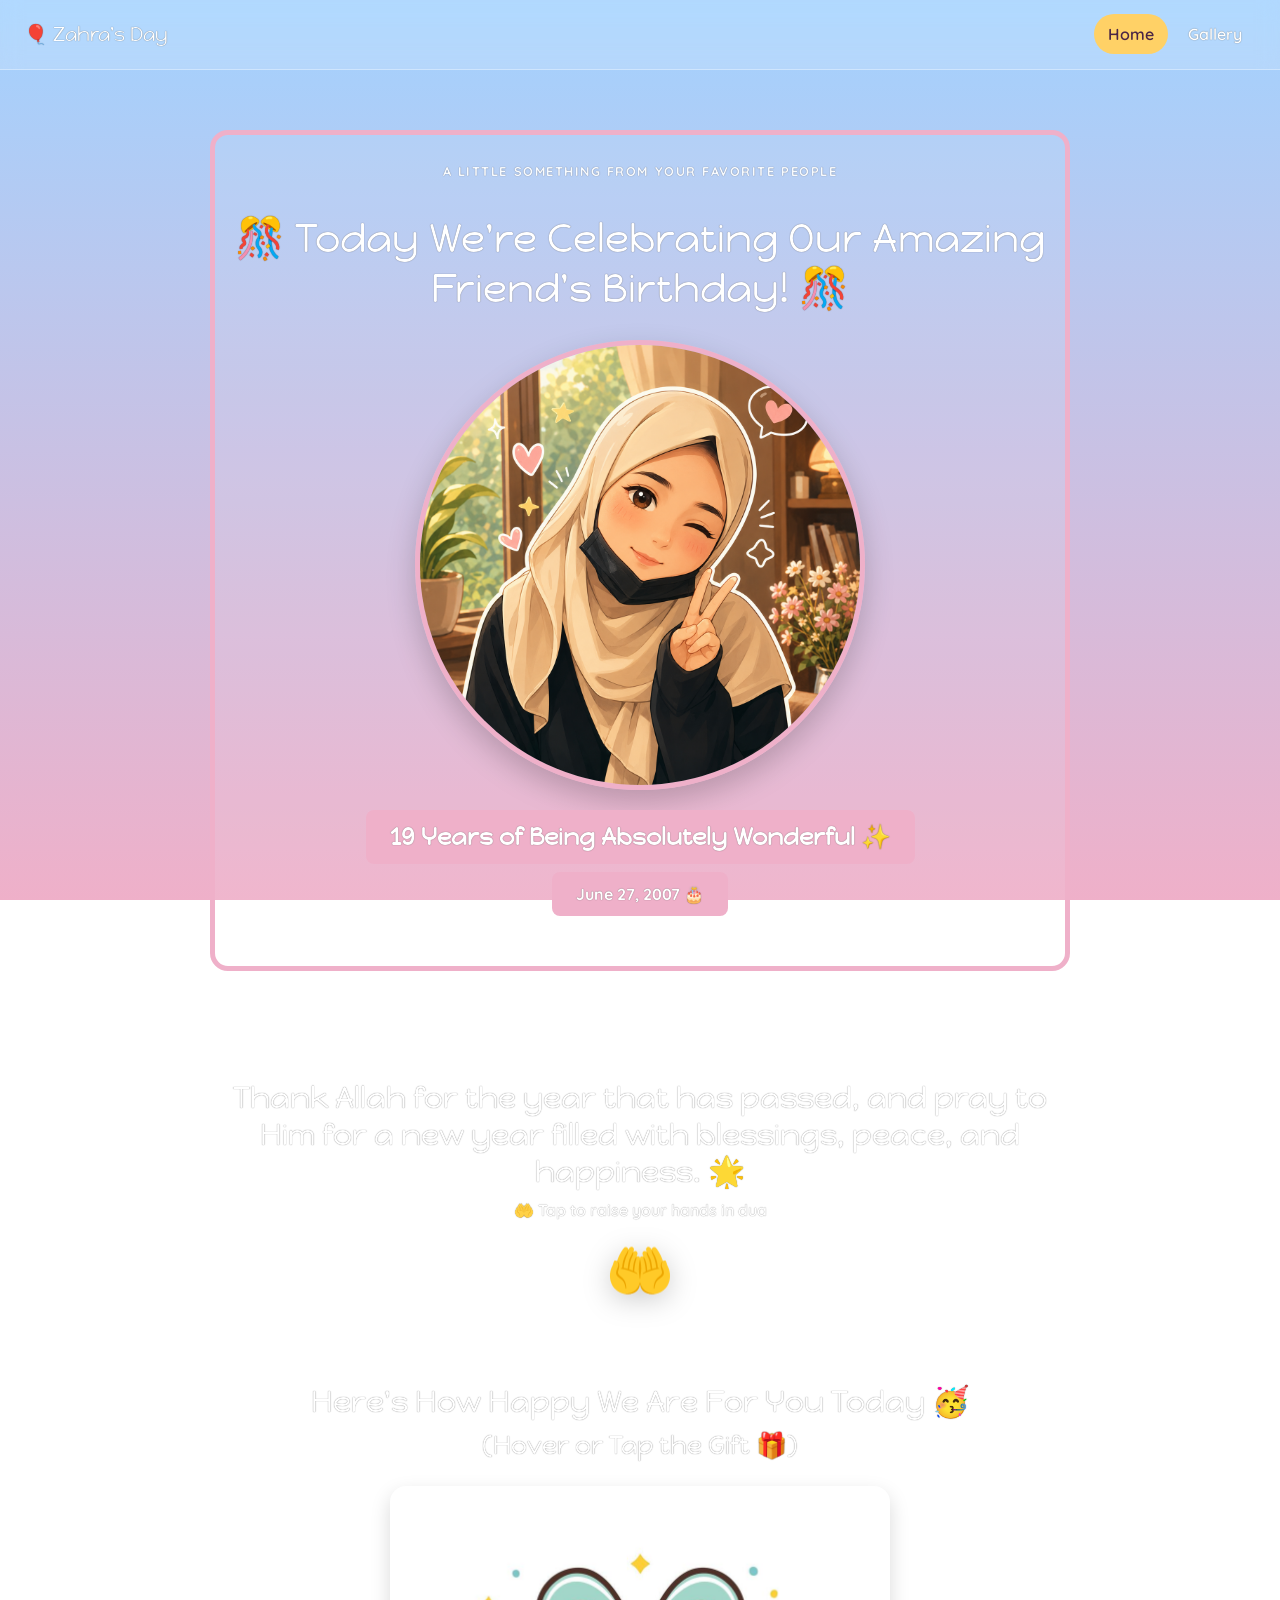
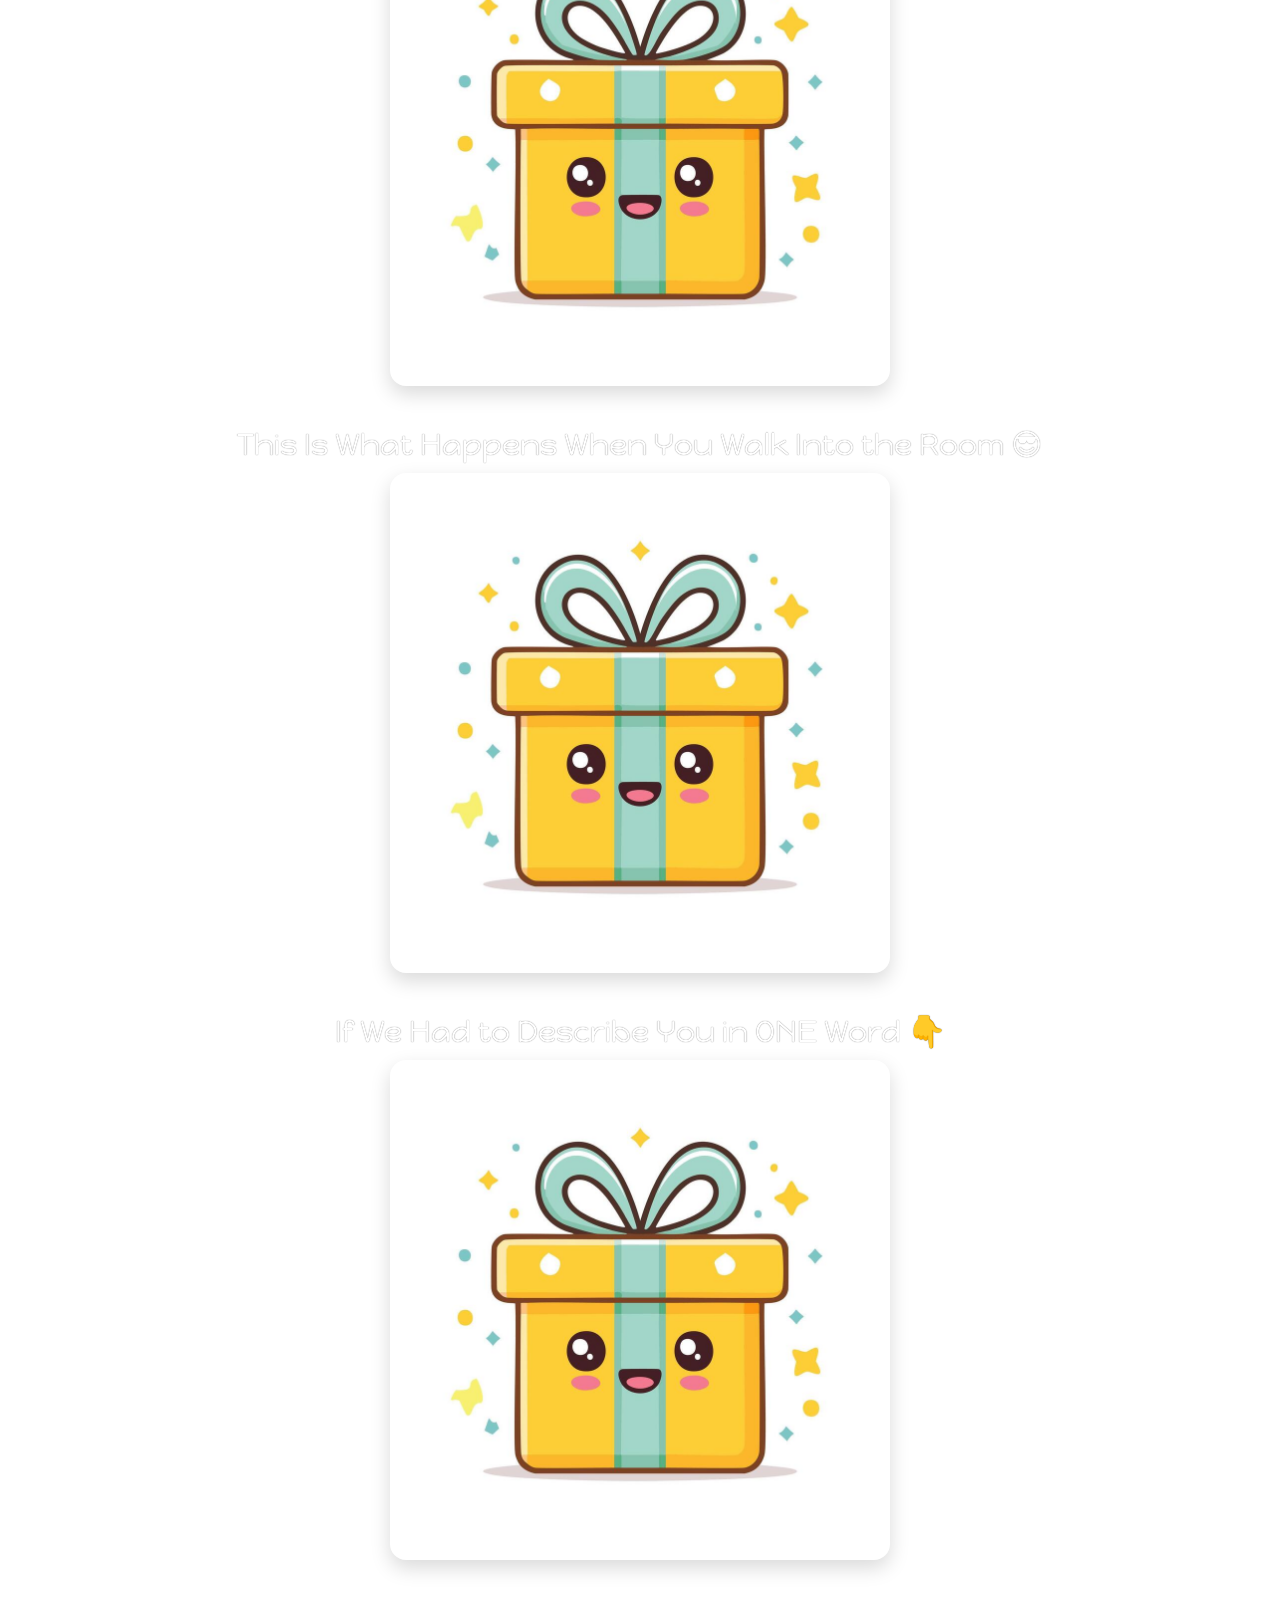
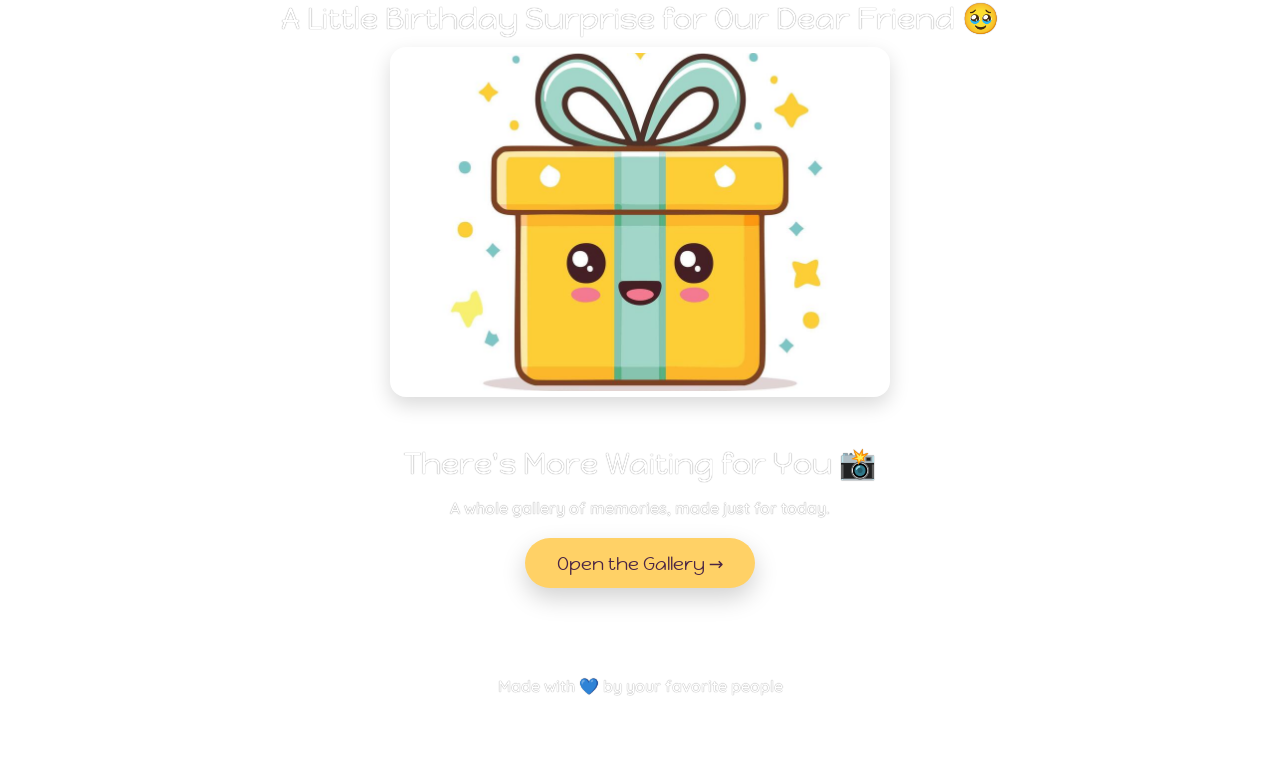
<file: index.html>
<!DOCTYPE html>
<html lang="en">
<head>
    <meta charset="UTF-8">
    <meta name="viewport" content="width=1100">
    <title>Happy Birthday, Dear Alizada!</title>

    <link rel="preconnect" href="https://fonts.googleapis.com">
    <link rel="preconnect" href="https://fonts.gstatic.com" crossorigin>
    <link href="https://fonts.googleapis.com/css2?family=Happy+Monkey&family=Quicksand:wght@400;500;600;700&display=swap" rel="stylesheet">

    <link rel="stylesheet" href="style.css">
</head>
<body>

    <div class="balloon-field" id="balloonField" aria-hidden="true"></div>
    <div class="confetti-field" id="confettiField" aria-hidden="true"></div>

    <nav class="site-nav">
        <a href="index.html" class="brand">🎈 Zahra's Day</a>
        <div class="nav-links">
            <a href="index.html" class="nav-link active">Home</a>
            <a href="gallery.html" class="nav-link">Gallery</a>
        </div>
    </nav>

    <header>
        <div class="header">
            <p class="eyebrow">A little something from your favorite people</p>
            <h1>🎊 Today We're Celebrating Our Amazing Friend's Birthday! 🎊</h1>

            <img src="images/zahra.png" alt="Zahra Alizada" id="bf-img">
            <h2 id="age">19 Years of Being Absolutely Wonderful ✨</h2>
            <h4 id="date">June 27, 2007 🎂</h4>
        </div>
    </header>

    <main>

        <!-- Thank Allah and Pray to Him -->
        <div class="div-section wish-section reveal">
            <h2 class="heading2">Thank Allah for the year that has passed, and pray to Him for a new year filled with blessings, peace, and happiness. 🌟</h2>
            <p class="wish-hint">🤲 Tap to raise your hands in dua</p>

            <button type="button" class="pray-button" id="prayButton" aria-label="Raise hands in dua for Zahra">
                <span class="pray-hands">🤲</span>
            </button>

            <div class="wish-wall" id="wishWall" hidden>
                <p class="wish-intro">Ameen — now it's everyone's turn. Leave Zahra a dua below 👇</p>
                <form class="wish-form" id="wishForm">
                    <input type="text" id="wishName" placeholder="Your name" maxlength="40" required>
                    <textarea id="wishText" placeholder="Write your dua for Zahra..." maxlength="200" required></textarea>
                    <button type="submit" class="cta-button">Add My Dua 🤲</button>
                </form>
                <ul class="wish-list" id="wishList"></ul>
            </div>
        </div>

        <div class="div-section reveal">
            <h2 class="heading2">Here's How Happy We Are For You Today 🥳</h2>
            <h3 class="heading3">(Hover or Tap the Gift 🎁)</h3>
            <button type="button" class="gift-image" id="gift-happy" aria-label="Reveal: happy surprise">
                <span class="gift-caption">You bring so much joy wherever you go! 🎉</span>
            </button>
        </div>

        <div class="div-section reveal">
            <h2 class="heading2">This Is What Happens When You Walk Into the Room 😎</h2>
            <button type="button" class="gift-image" id="gift-react" aria-label="Reveal: reaction surprise">
                <span class="gift-caption">The whole squad instantly lights up! 😍</span>
            </button>
        </div>

        <div class="div-section reveal">
            <h2 class="heading2">If We Had to Describe You in ONE Word 👇</h2>
            <button type="button" class="gift-image" id="gift-word" aria-label="Reveal: one word surprise">
                <span class="gift-caption">You are our amazing friend. 🔥</span>
            </button>
        </div>

        <div class="div-section reveal">
            <h2 class="heading2">A Little Birthday Surprise for Our Dear Friend 🥹</h2>
            <button type="button" class="gift-image gift-friends-image" id="gift-friends" aria-label="Reveal: friends surprise">
                <span class="gift-caption">We're so lucky to have a friend like you 💕</span>
            </button>
        </div>

        <div class="div-section cta-section reveal">
            <h2 class="heading2">There's More Waiting for You 📸</h2>
            <p class="cta-copy">A whole gallery of memories, made just for today.</p>
            <a href="gallery.html" class="cta-button">Open the Gallery →</a>
        </div>

    </main>

    <footer>
        <p>Made with 💙 by your favorite people</p>
    </footer>

    <script src="script.js"></script>
</body>
</html>
</file>
<file: style.css>
* {
    box-sizing: border-box;
}

:root {
    --sky: #a2d2ff;
    --blossom: #efb0c9;
    --cream: #fff7f0;
    --plum: #4a2545;
    --gold: #ffd166;
}

html {
    -webkit-text-size-adjust: 100%;
    text-size-adjust: 100%;
}

body {
    margin: 0;
    min-height: 100vh;
    min-height: 100svh;
    min-width: 1100px;
    background: linear-gradient(180deg, var(--sky), var(--blossom));
    background-attachment: fixed;
    color: #ffffff;
    font-family: "Quicksand", system-ui, sans-serif;
    font-weight: 500;
    text-align: center;
    text-shadow: 0px 0px 1px rgba(0, 0, 0, 0.55);
    position: relative;
    -webkit-tap-highlight-color: transparent;
}

/* iOS Safari sometimes ignores background-attachment: fixed on mobile;
   this keeps the gradient locked to the viewport instead of the (taller) document. */
@supports (-webkit-touch-callout: none) {
    body {
        background-attachment: scroll;
    }
}

button {
    touch-action: manipulation;
}

h1, h2, h3, .heading2, .heading3, .brand {
    font-family: "Happy Monkey", system-ui;
    font-weight: 400;
}

/* ---------- Ambient balloons ---------- */

.balloon-field {
    position: fixed;
    inset: 0;
    pointer-events: none;
    overflow: hidden;
    z-index: 0;
}

.balloon {
    position: absolute;
    bottom: -140px;
    width: 46px;
    height: 58px;
    border-radius: 50% 50% 50% 50% / 60% 60% 40% 40%;
    opacity: 0.85;
    animation: floatUp linear forwards;
}

.balloon::after {
    content: "";
    position: absolute;
    left: 50%;
    top: 100%;
    width: 1px;
    height: 40px;
    background: rgba(255, 255, 255, 0.5);
    transform: translateX(-50%);
}

@keyframes floatUp {
    0% {
        transform: translateY(0) translateX(0) rotate(-4deg);
    }
    50% {
        transform: translateY(-55vh) translateX(20px) rotate(4deg);
    }
    100% {
        transform: translateY(-115vh) translateX(-15px) rotate(-3deg);
        opacity: 0;
    }
}

/* ---------- Confetti burst ---------- */

.confetti-field {
    position: fixed;
    inset: 0;
    pointer-events: none;
    overflow: hidden;
    z-index: 60;
}

.confetti-piece {
    position: absolute;
    top: -12px;
    width: 9px;
    height: 14px;
    opacity: 0.95;
    animation: confettiFall ease-in forwards;
}

@keyframes confettiFall {
    0% {
        transform: translateY(0) rotate(0deg);
        opacity: 1;
    }
    100% {
        transform: translateY(105vh) rotate(540deg);
        opacity: 0;
    }
}

/* ---------- Scroll reveal ---------- */

.reveal {
    opacity: 0;
    transform: translateY(24px);
    transition: opacity 0.6s ease, transform 0.6s ease;
}

.reveal.visible {
    opacity: 1;
    transform: translateY(0);
}

/* ---------- Nav ---------- */

.site-nav {
    position: sticky;
    top: 0;
    z-index: 20;
    display: flex;
    align-items: center;
    justify-content: space-between;
    gap: 0.5rem;
    padding: 0.9rem 1.5rem;
    background: rgba(255, 255, 255, 0.16);
    backdrop-filter: blur(10px);
    -webkit-backdrop-filter: blur(10px);
    border-bottom: 1px solid rgba(255, 255, 255, 0.35);
}

.brand {
    color: #ffffff;
    text-decoration: none;
    font-size: 1.2rem;
    white-space: nowrap;
    flex-shrink: 0;
}

.nav-links {
    display: flex;
    gap: 0.3rem;
    flex-shrink: 0;
}

.nav-link {
    color: #ffffff;
    text-decoration: none;
    font-weight: 600;
    padding: 0.4rem 0.9rem;
    border-radius: 999px;
    transition: background 0.2s ease, transform 0.2s ease;
    display: inline-flex;
    align-items: center;
    min-height: 40px;
}

.nav-link:hover {
    background: rgba(255, 255, 255, 0.25);
    transform: translateY(-1px);
}

.nav-link.active {
    background: var(--gold);
    color: var(--plum);
    text-shadow: none;
}

/* ---------- Header ---------- */

header {
    position: relative;
    z-index: 1;
}

.eyebrow {
    letter-spacing: 0.12em;
    text-transform: uppercase;
    font-size: 0.8rem;
    font-weight: 700;
    margin: 0 0 0.5rem;
    opacity: 0.9;
}

.header {
    display: flex;
    flex-direction: column;
    align-items: center;
    border: 5px solid var(--blossom);
    margin: 60px auto 50px auto;
    width: 860px;
    padding: 1.75rem 1.25rem;
    border-radius: 18px;
    background: rgba(255, 255, 255, 0.08);
}

h1 {
    font-size: 40px;
    line-height: 1.25;
}

#bf-img {
   width: 450px;
   height: 450px;
   border-radius: 50%;
   object-fit: cover;
   border: 5px solid var(--blossom);
   box-shadow: 0 12px 30px rgba(0, 0, 0, 0.2);
}

#age,
#date {
    display: inline-block;
    background: var(--blossom);
    padding: 0.75rem 1.5rem;
    border-radius: 8px;
    font-weight: 700;
    white-space: nowrap;
}

#age {
    margin-bottom: 1%;
}

#date {
    margin-top: 0;
}

/* ---------- Sections ---------- */

.div-section {
    position: relative;
    z-index: 1;
    width: 860px;
    margin: 0 auto 2.5rem;
    padding: 0 1rem;
}

.heading2 {
    font-size: 30px;
    margin-bottom: 10px;
}

.heading3 {
    font-size: 25px;
    margin-top: 0;
}

/* ---------- (signature moment) ---------- */

.wish-section {
    background: rgba(255, 255, 255, 0.1);
    border: 1px solid rgba(255, 255, 255, 0.3);
    border-radius: 20px;
    padding: 2rem 1.25rem 2.25rem;
}

.wish-hint {
    font-weight: 600;
    opacity: 0.85;
    margin: 0.25rem 0 0;
}

.pray-button {
    background: none;
    border: none;
    cursor: pointer;
    padding: 1.5rem 0 0.5rem;
}

.pray-hands {
    display: inline-block;
    font-size: 3.4rem;
    line-height: 1;
    filter: drop-shadow(0 6px 14px rgba(0, 0, 0, 0.2));
    animation: prayGlow 2.2s ease-in-out infinite;
}

@keyframes prayGlow {
    0%, 100% { transform: translateY(0) scale(1); }
    50% { transform: translateY(-4px) scale(1.05); }
}

.pray-button.done .pray-hands {
    animation: none;
    transform: scale(1.15);
    filter: drop-shadow(0 0 18px rgba(255, 209, 102, 0.85));
}

.pray-button:disabled {
    cursor: default;
}

.wish-wall {
    margin-top: 1.5rem;
    max-width: 520px;
    margin-left: auto;
    margin-right: auto;
}

.wish-intro {
    font-weight: 600;
    margin-bottom: 1rem;
}

.wish-form {
    display: flex;
    flex-direction: column;
    gap: 0.6rem;
    margin-bottom: 1.5rem;
}

.wish-form input,
.wish-form textarea {
    font-family: "Quicksand", system-ui, sans-serif;
    font-size: 1rem;
    padding: 0.7rem 0.9rem;
    border-radius: 12px;
    border: none;
    color: var(--plum);
    text-shadow: none;
    resize: vertical;
    min-height: 44px;
}

.wish-form textarea {
    min-height: 70px;
}

.wish-form .cta-button {
    align-self: center;
    border: none;
    font-size: 1rem;
    cursor: pointer;
}

.wish-list {
    list-style: none;
    margin: 0;
    padding: 0;
    display: flex;
    flex-direction: column;
    gap: 0.75rem;
    text-align: left;
}

.wish-item {
    display: flex;
    align-items: flex-start;
    justify-content: space-between;
    gap: 0.75rem;
    background: rgba(255, 255, 255, 0.85);
    color: var(--plum);
    text-shadow: none;
    border-radius: 12px;
    padding: 0.75rem 1rem;
    box-shadow: 0 6px 16px rgba(0, 0, 0, 0.12);
    animation: wishPop 0.35s ease;
}

@keyframes wishPop {
    from { opacity: 0; transform: scale(0.9) translateY(6px); }
    to { opacity: 1; transform: scale(1) translateY(0); }
}

.wish-content {
    flex: 1;
    min-width: 0;
}

.wish-item strong {
    display: block;
    font-size: 0.9rem;
    margin-bottom: 0.15rem;
}

.wish-actions {
    display: flex;
    gap: 0.35rem;
    flex-shrink: 0;
}

.wish-action-btn {
    border: none;
    border-radius: 8px;
    background: rgba(74, 37, 69, 0.08);
    font-family: "Quicksand", system-ui, sans-serif;
    font-size: 0.85rem;
    line-height: 1;
    padding: 0.4rem 0.55rem;
    min-width: 40px;
    min-height: 40px;
    cursor: pointer;
    transition: background 0.2s ease, transform 0.2s ease;
    touch-action: manipulation;
}

.wish-action-btn:hover {
    background: rgba(74, 37, 69, 0.16);
    transform: translateY(-1px);
}

.wish-item.editing {
    display: block;
}

.wish-edit-form {
    display: flex;
    flex-direction: column;
    gap: 0.5rem;
}

.wish-edit-name,
.wish-edit-text {
    font-family: "Quicksand", system-ui, sans-serif;
    font-size: 0.95rem;
    padding: 0.55rem 0.75rem;
    border-radius: 10px;
    border: 1px solid rgba(74, 37, 69, 0.25);
    color: var(--plum);
    text-shadow: none;
    resize: vertical;
}

.wish-edit-text {
    min-height: 60px;
}

.wish-edit-actions {
    display: flex;
    gap: 0.5rem;
    justify-content: flex-end;
}

.wish-save-btn {
    background: var(--gold);
    font-weight: 700;
}

.wish-save-btn:hover {
    background: #ffcb4d;
}

.wish-cancel-btn {
    background: rgba(74, 37, 69, 0.08);
}

.wish-empty {
    opacity: 0.85;
    font-size: 0.9rem;
    font-style: italic;
}

/* ---------- Gift cards ---------- */

.gift-image {
    position: relative;
    display: block;
    width: 500px;
    aspect-ratio: 1 / 1;
    border: 6px solid white;
    border-radius: 16px;
    background-color: #fff5f8;
    background-image: url(images/gift-image.png);
    background-repeat: no-repeat;
    background-position: center;
    background-size: cover;
    margin: 0 auto 1rem auto;
    padding: 0;
    cursor: pointer;
    color: #ffffff; /* buttons default to a dark UA color; without this the caption text below inherits black instead of white */
    font: inherit;
    transition: transform 0.25s ease, box-shadow 0.25s ease;
    box-shadow: 0 8px 20px rgba(0, 0, 0, 0.15);
    overflow: hidden;
}

.gift-image:hover,
.gift-image:focus-visible,
.gift-image.revealed {
    transform: scale(1.03);
    box-shadow: 0 16px 32px rgba(0, 0, 0, 0.22);
}

#gift-happy:hover,
#gift-happy.revealed {
    background-image: url("images/happy.gif");
}

#gift-react:hover,
#gift-react.revealed {
    background-image: url("images/happy-emo.gif");
}

#gift-word:hover,
#gift-word.revealed {
    background-image: url("images/gift-word.png");
}

#gift-friends:hover,
#gift-friends.revealed {
    background-image: url("images/gift-friends.png");
}

.gift-friends-image {
    height: 350px;
}

.gift-caption {
    position: absolute;
    left: 0;
    right: 0;
    bottom: 0;
    padding: 0.9rem 1rem 0.75rem;
    background: linear-gradient(0deg, rgba(20, 10, 20, 0.82), rgba(20, 10, 20, 0.35) 70%, rgba(20, 10, 20, 0));
    font-size: 1.02rem;
    font-weight: 700;
    color: #ffffff;
    text-shadow: 0 1px 3px rgba(0, 0, 0, 0.6);
    opacity: 0;
    transform: translateY(10px);
    transition: opacity 0.3s ease, transform 0.3s ease;
}

.gift-image:hover .gift-caption,
.gift-image:focus-visible .gift-caption,
.gift-image.revealed .gift-caption {
    opacity: 1;
    transform: translateY(0);
}

/* ---------- CTA ---------- */

.cta-section {
    margin-top: 3rem;
}

.cta-copy {
    font-weight: 600;
    margin-bottom: 1.25rem;
}

.cta-button {
    display: inline-block;
    background: var(--gold);
    color: var(--plum);
    text-decoration: none;
    font-family: "Happy Monkey", system-ui;
    font-weight: 400;
    font-size: 1.1rem;
    padding: 0.85rem 2rem;
    border-radius: 999px;
    text-shadow: none;
    box-shadow: 0 10px 24px rgba(0, 0, 0, 0.18);
    transition: transform 0.2s ease, box-shadow 0.2s ease;
    touch-action: manipulation;
}

.cta-button:hover {
    transform: translateY(-3px);
    box-shadow: 0 14px 30px rgba(0, 0, 0, 0.24);
}

.cta-secondary {
    background: rgba(255, 255, 255, 0.85);
}

/* ---------- Gallery ---------- */

.gallery-header-box {
    margin-top: 60px;
}

.gallery-grid {
    position: relative;
    z-index: 1;
    width: 1080px;
    margin: 0 auto 2rem;
    display: grid;
    grid-template-columns: repeat(4, 1fr);
    gap: 1.25rem;
    padding: 0 1rem;
}

.gallery-grid h2 {
    grid-column: 1 / -1;
    text-align: center;
    margin: 0.75rem 0 0.5rem;
    font-size: 1.25rem;
    color: #ffffff;
}

.gallery-card {
    position: relative;
    margin: 0;
    background: rgba(255, 255, 255, 0.9);
    border-radius: 14px;
    overflow: hidden;
    box-shadow: 0 10px 24px rgba(0, 0, 0, 0.18);
    transition: transform 0.25s ease, box-shadow 0.25s ease;
    cursor: pointer;
    transform: rotate(var(--tilt, 0deg));
}

.gallery-card:nth-child(3n+1) { --tilt: -2deg; }
.gallery-card:nth-child(3n+2) { --tilt: 1.5deg; }
.gallery-card:nth-child(3n)   { --tilt: -1deg; }

.gallery-card:hover {
    transform: rotate(0deg) translateY(-6px) scale(1.02);
    box-shadow: 0 18px 34px rgba(0, 0, 0, 0.26);
}

.gallery-card img {
    display: block;
    width: 100%;
    aspect-ratio: 1 / 1;
    object-fit: cover;
    background: linear-gradient(135deg, var(--sky), var(--blossom));
}

.gallery-card figcaption {
    padding: 0.6rem 0.5rem;
    color: var(--plum);
    text-shadow: none;
    font-weight: 700;
    font-size: 0.9rem;
}

.heart-button {
    position: absolute;
    top: 0.5rem;
    right: 0.5rem;
    z-index: 2;
    width: 34px;
    height: 34px;
    border: none;
    border-radius: 50%;
    background: rgba(20, 10, 20, 0.35);
    font-size: 1rem;
    cursor: pointer;
    transition: transform 0.2s ease, background 0.2s ease;
    touch-action: manipulation;
}

.heart-button:hover {
    transform: scale(1.12);
}

.heart-button.liked {
    background: rgba(255, 255, 255, 0.9);
    animation: heartPop 0.3s ease;
}

@keyframes heartPop {
    0% { transform: scale(0.7); }
    60% { transform: scale(1.25); }
    100% { transform: scale(1); }
}

/* Friendly placeholder state applied by script.js when a photo file is missing */
.gallery-card.placeholder img {
    display: none;
}

.gallery-card.placeholder .placeholder-tile {
    width: 100%;
    aspect-ratio: 1 / 1;
    display: flex;
    flex-direction: column;
    align-items: center;
    justify-content: center;
    gap: 0.4rem;
    background: linear-gradient(135deg, var(--sky), var(--blossom));
    color: var(--plum);
    text-shadow: none;
}

.placeholder-tile .placeholder-icon {
    font-size: 2rem;
}

.placeholder-tile .placeholder-label {
    font-size: 0.75rem;
    font-weight: 700;
    opacity: 0.75;
}

/* ---------- Lightbox ---------- */

.lightbox {
    position: fixed;
    inset: 0;
    z-index: 50;
    display: none;
    align-items: center;
    justify-content: center;
    background: rgba(20, 10, 20, 0.82);
    padding: 2rem;
}

.lightbox.open {
    display: flex;
}

.lightbox-stage {
    max-width: 720px;
    text-align: center;
}

.lightbox-stage img {
    max-width: 100%;
    max-height: 72vh;
    border-radius: 12px;
    box-shadow: 0 20px 50px rgba(0, 0, 0, 0.4);
}

.lightbox-caption {
    margin-top: 0.75rem;
    font-weight: 700;
}

.lightbox-close,
.lightbox-nav {
    position: absolute;
    background: rgba(255, 255, 255, 0.15);
    border: none;
    color: #ffffff;
    font-size: 1.5rem;
    width: 48px;
    height: 48px;
    border-radius: 50%;
    cursor: pointer;
    transition: background 0.2s ease;
}

.lightbox-close:hover,
.lightbox-nav:hover {
    background: rgba(255, 255, 255, 0.3);
}

.lightbox-close {
    top: 1.5rem;
    right: 1.5rem;
}

.lightbox-prev {
    left: 1.5rem;
    top: 50%;
    transform: translateY(-50%);
}

.lightbox-next {
    right: 1.5rem;
    top: 50%;
    transform: translateY(-50%);
}

footer {
    position: relative;
    z-index: 1;
    padding: 2rem 1rem 3rem;
    font-weight: 600;
    opacity: 0.9;
}

@media (prefers-reduced-motion: reduce) {
    .balloon,
    .confetti-piece {
        animation: none;
        display: none;
    }

    .pray-hands {
        animation: none;
    }

    .reveal {
        opacity: 1;
        transform: none;
        transition: none;
    }

    .gift-image,
    .gallery-card,
    .cta-button {
        transition: none;
    }
}
</file>
